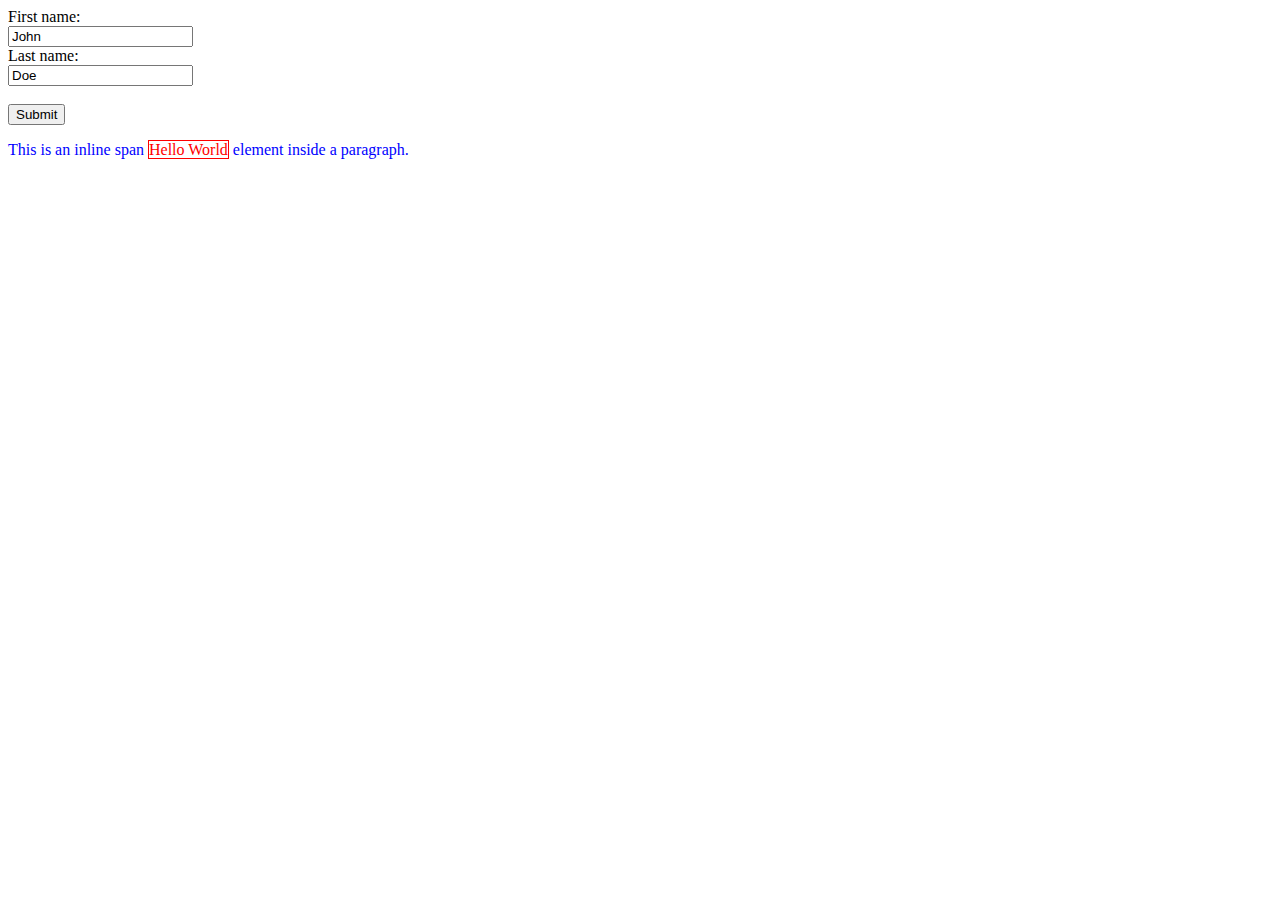
<file: Lec_3/index.html>
<!DOCTYPE html>
<html lang="en">
<head>
    <meta charset="UTF-8">
    <meta name="viewport" content="width=device-width, initial-scale=1.0">
    <title>Tiger's website</title>
    <link rel="icon" type="image/x-icon" href="Martin-Berube-Sport-Basketball.ico">
</head>
<body>
    <!-- html forms -->
    <form>
        <label for="fname">First name:</label><br>
        <input type="text" id="fname" name="fname" value="John"><br>
        <label for="lname">Last name:</label><br>
        <input type="text" id="lname" name="lname" value="Doe"><br><br>
        <input type="submit" value="Submit">
    </form> 

    <!-- inline elements: -->
    <p style = "color: blue">This is an inline span <span style="color:red ; border: 1px solid red">Hello World</span> element inside a paragraph.</p>

    
    
</body>
</html>
</file>
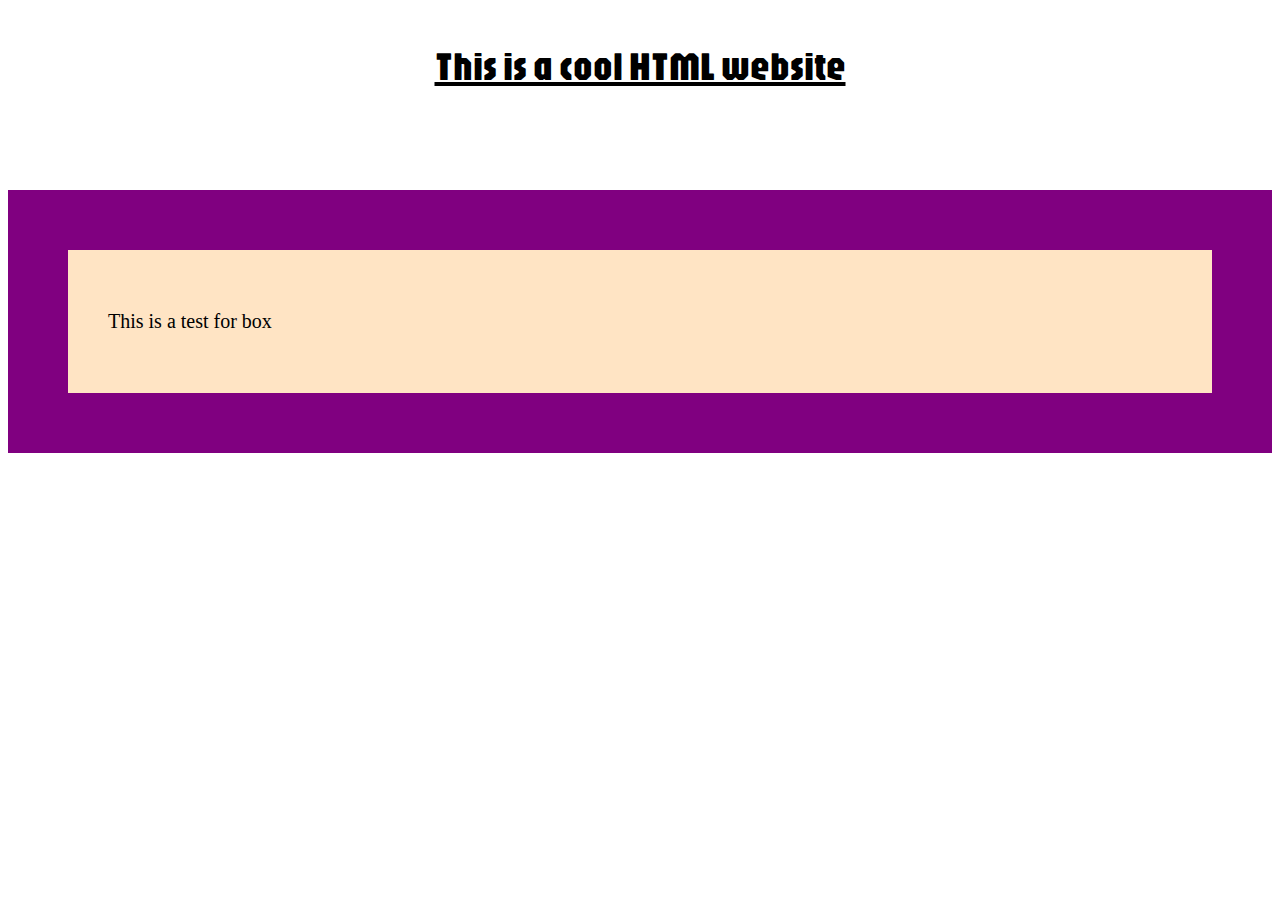
<file: Lec_5/index.html>
<!DOCTYPE html>
<html lang="en">
<head>
    <meta charset="UTF-8">
    <meta name="viewport" content="width=device-width, initial-scale=1.0">
    <title>Document</title>

    <link rel = "stylesheet" href = "./style.css">
    <link href="https://fonts.googleapis.com/css2?family=Jaro:opsz@6..72&family=Open+Sans:ital,wght@0,300..800;1,300..800&display=swap" rel="stylesheet">

</head>
<body>
    
    <p class = "example-text">This is a cool HTML website</p>

    <div class = "box">
        <p>This is a test for box</p>
    </div>

</body>
</html>
</file>
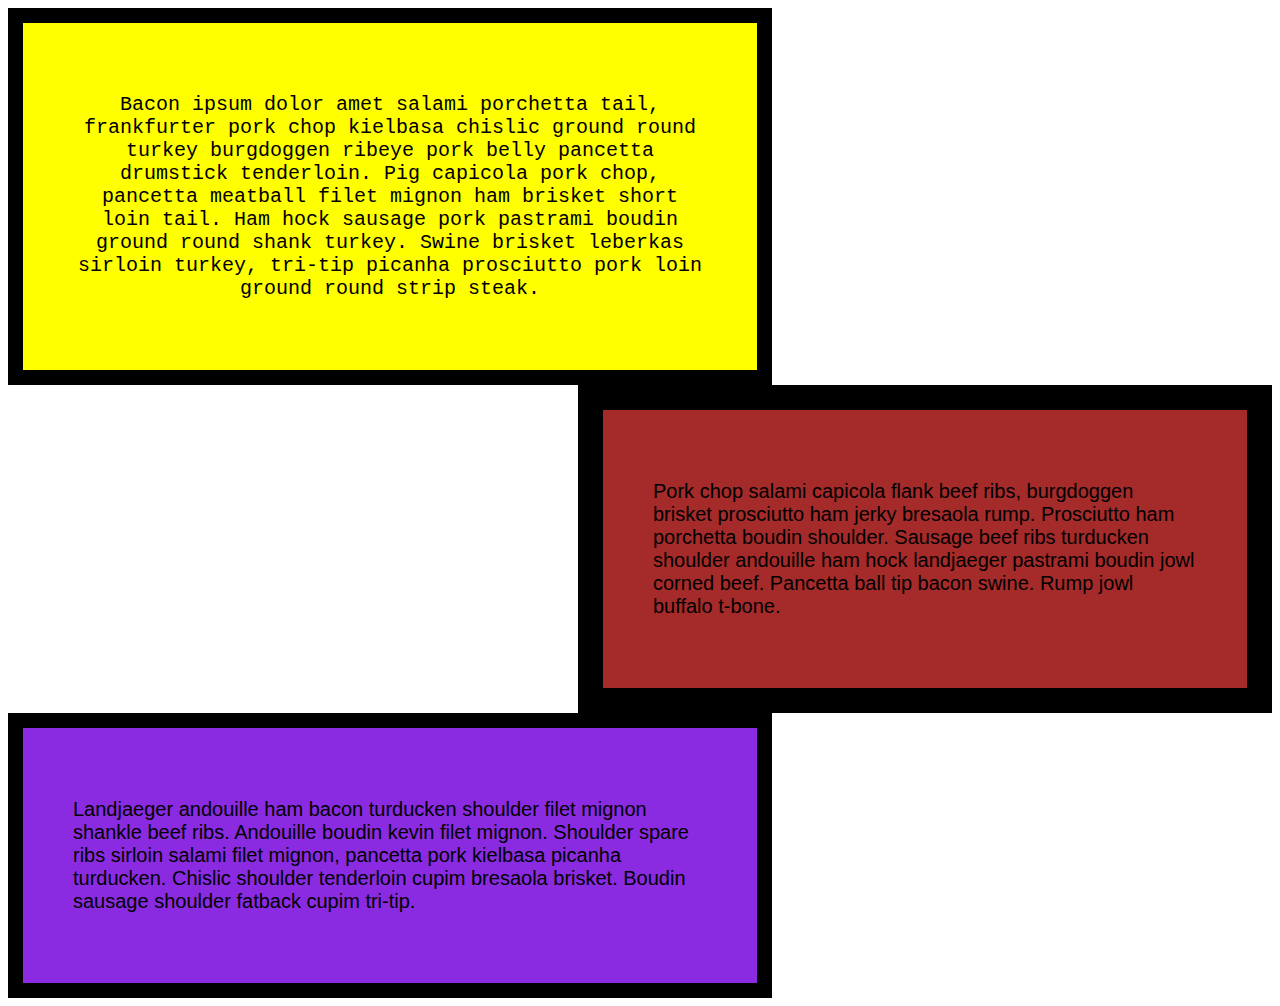
<file: Lec_6/index.html>
<!DOCTYPE html>
<html lang="en">
<head>
    <meta charset="UTF-8">
    <meta name="viewport" content="width=device-width, initial-scale=1.0">
    <title>Styled Boxes</title>
    <link rel="stylesheet" href="style.css">
</head>
<body>
    
    <div class = "a_box">
        <p>Bacon ipsum dolor amet salami porchetta tail, frankfurter pork chop kielbasa chislic ground round turkey burgdoggen ribeye pork belly pancetta drumstick tenderloin. Pig capicola pork chop, pancetta meatball filet mignon ham brisket short loin tail. Ham hock sausage pork pastrami boudin ground round shank turkey. Swine brisket leberkas sirloin turkey, tri-tip picanha prosciutto pork loin ground round strip steak.</p>
    </div>

    <div class = "b_box">
        <p>Pork chop salami capicola flank beef ribs, burgdoggen brisket prosciutto ham jerky bresaola rump. Prosciutto ham porchetta boudin shoulder. Sausage beef ribs turducken shoulder andouille ham hock landjaeger pastrami boudin jowl corned beef. Pancetta ball tip bacon swine. Rump jowl buffalo t-bone.</p>
    </div>

    <div class = "c_box">
        <p>Landjaeger andouille ham bacon turducken shoulder filet mignon shankle beef ribs. Andouille boudin kevin filet mignon. Shoulder spare ribs sirloin salami filet mignon, pancetta pork kielbasa picanha turducken. Chislic shoulder tenderloin cupim bresaola brisket. Boudin sausage shoulder fatback cupim tri-tip.</p>
    </div>


</body>
</html>
</file>
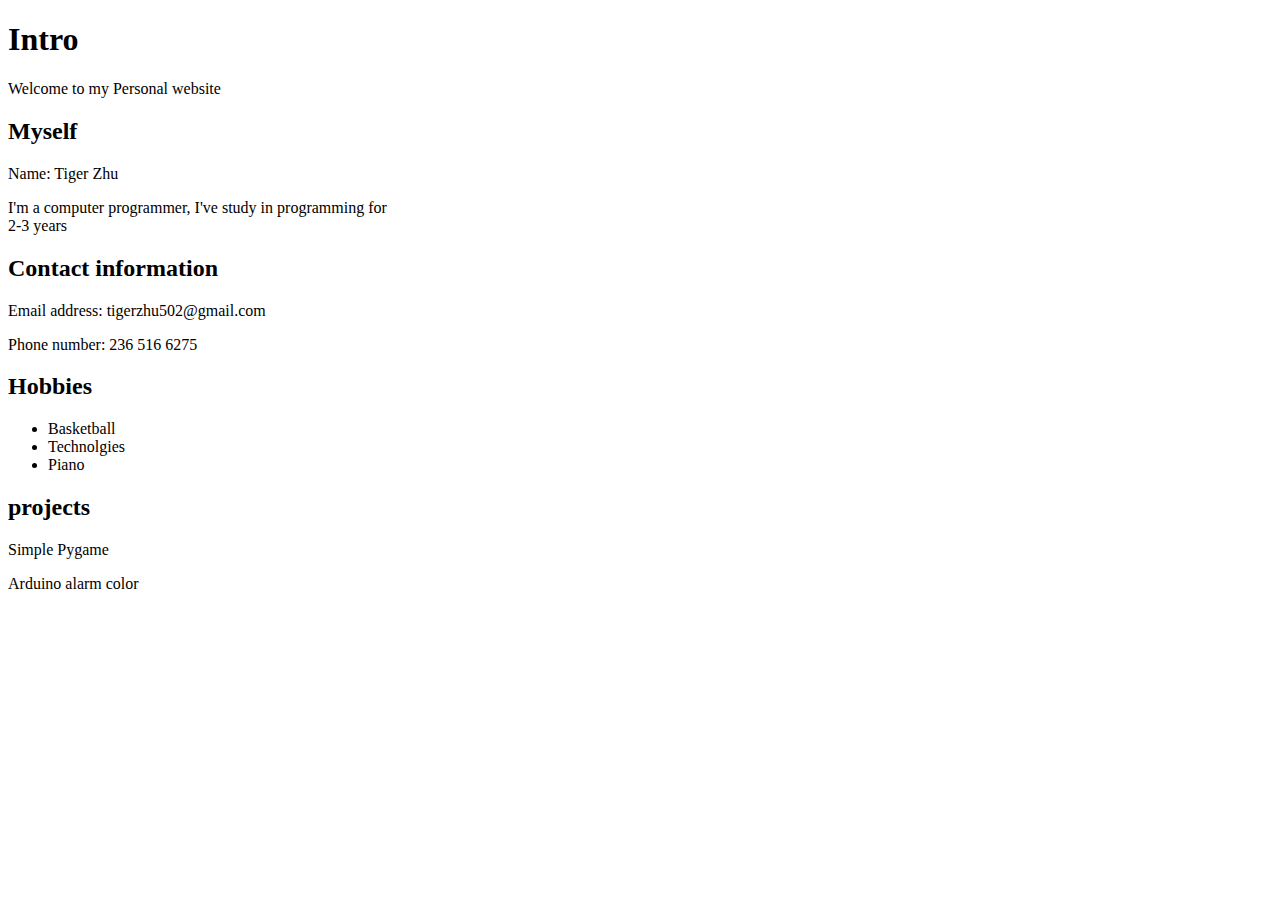
<file: Lec_3/portfolio.html>
<!DOCTYPE html>
<html lang="en">
<head>
    <meta charset="UTF-8">
    <meta name="viewport" content="width=device-width, initial-scale=1.0">
    <title>Personal information</title>
</head>
<body>
    <div style = "width: 30%;">
        <div>
            <h1>Intro</h1>
                <p>Welcome to my Personal website</p>
        </div>

        <div>
            <h2>Myself</h2>
                <p>Name: Tiger Zhu</p>
                <p >I'm a computer programmer, I've study in programming for 2-3 years</p>
        </div>

        <div>
            <h2>Contact information</h2>
                <p>Email address: tigerzhu502@gmail.com</p>
                <p>Phone number: 236 516 6275</p>
        </div>

        <div>
            <h2>Hobbies</h2>
                <ul>
                    <li>Basketball</li>
                    <li>Technolgies</li>
                    <li>Piano</li>
                </ul>
        </div>

        <div>
            <h2>projects</h2>
                <P>Simple Pygame </P>
                <P>Arduino alarm color</P>
        </div>
        
    </div>

</body>
</html>
</file>
<file: Lec_5/style.css>
.example-text {
    font-family: Jaro;
    font-size: 40px;
    font-weight: 1000;
    text-decoration: underline;
    text-align: center;
}

.box{
    background-color:bisque;
    font-size: 20px;
    border: 60px solid purple;
    
    border-width:10px,200px,30px,40px; 
    padding: 40px;
    margin-top: 100px;


}
</file>
<file: Lec_6/style.css>
.example-text {
    font-family: Jaro;
    font-size: 40px;
    font-weight: 1000;
    text-decoration: underline;
    text-align: center;
}

.a_box{
    font-family:'Courier New', Courier, monospace;
    background-color: yellow;
    font-size: 20px;
    border: 15px solid black;
    text-align: center;

    padding: 50px;
    margin-right: 500px;

}

.b_box{
    font-family:'Franklin Gothic Medium', 'Arial Narrow', Arial, sans-serif;
    background-color:brown;
    font-size: 20px;
    border: 25px solid black;
    padding: 50px;
    margin-left: 570px;

}

.c_box{
    font-family:'Segoe UI', Tahoma, Geneva, Verdana, sans-serif;
    background-color:blueviolet;
    font-size: 20px;
    border: 15px solid black;
    padding: 50px;
    margin-right: 500px;
}
</file>
